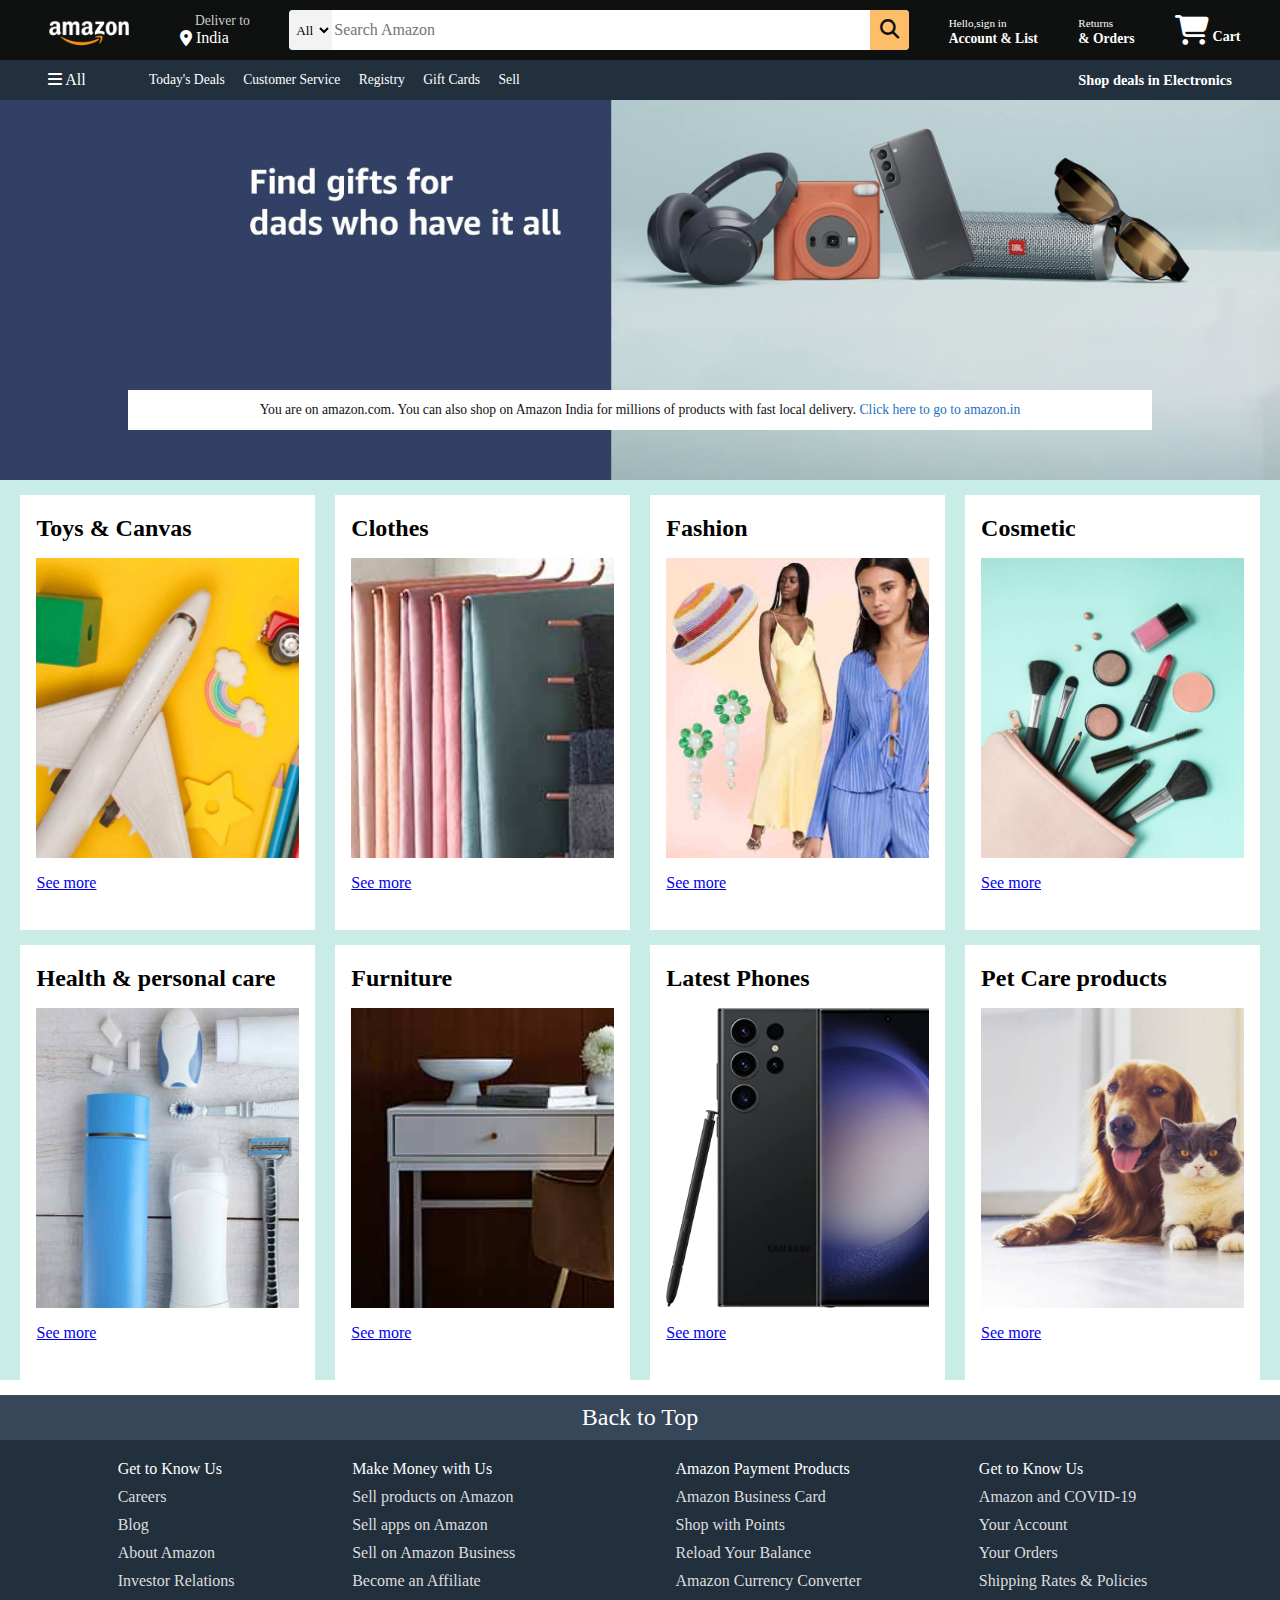
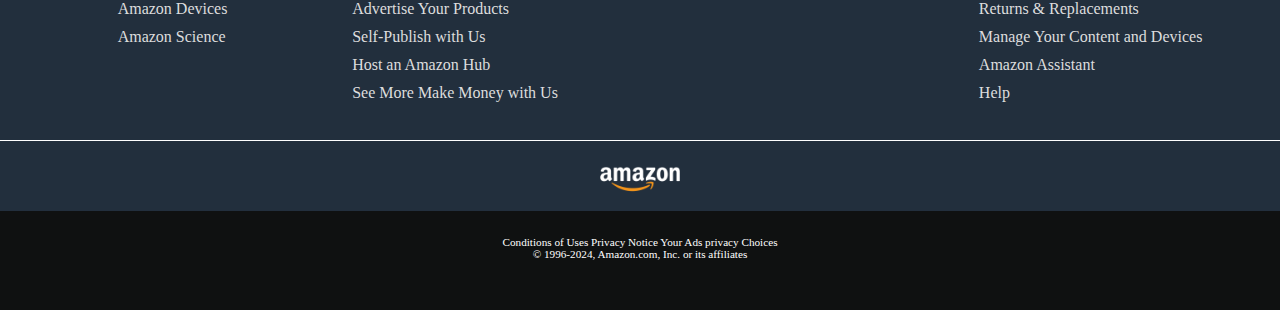
<file: index.html>
<!DOCTYPE html>
<html lang="en">
    <head> 
        <meta charset="UTF-8"/>
        <meta name="viewport" content="width=device-width, initial-scale=1.0"/>
        <title>Amazon</title>
       <link rel="stylesheet" href="https://cdnjs.cloudflare.com/ajax/libs/font-awesome/6.5.1/css/all.min.css">
        <link rel="stylesheet" href="style.css">
    </head>
    <body>
        <header> 
            <div class="navbar">
                <div class="nav-logo border">
                    <div class="logo" ></div>
                </div>

                <div class="nav-address border">
                    <p class="addres"> Deliver to </p>
                    <div class="add-icon">
                        <i class="fa-solid fa-location-dot"></i>
                        <p class="add"> India </p>
                    </div>
                </div>

                <div class="nav-search ">
                    <select class="search-select">
                        <option>All</option>
                        
                    </select>
                    <input placeholder="Search Amazon" class="search-input">
                    <div class="search-icon"> 
                        <i class="fa-solid fa-magnifying-glass"></i>
                    </div>   
                </div>
                <div class="nav-signin border">
                    <p><span>Hello,sign in</span> </p>
                    <p class="nav-sec">Account & List</p>
                </div>

                <div class="nav-return border">
                    <p><span>Returns</span> </p>
                    <p class="nav-sec">& Orders</p>
                </div>

                <div class="nav-cart border">
                    <i class="fa-solid fa-cart-shopping"></i>
                    Cart
                </div>
            </div>
            <!-- gray panel bar  -->
            
            <div class="panel">
                <div class="panel-all">
                    <i class="fa-solid fa-bars"></i>
                    All
                </div>
                <div class="panel-opt">
                    <p>Today's Deals</p>
                    <p>Customer Service</p>
                    <p> Registry</p>
                    <p>Gift Cards</p>
                    <p> Sell</p>
                </div>
                <div class="panel-deals">
                    Shop deals in Electronics
                </div>
            </div>
            

        </header>
        <!-- HERO SECTION (OUTSIDE HEADER) -->

        <div class="hero-section">
            <div class="hero-msg">
                <P>You are on amazon.com. You can also shop on Amazon India for millions of products with fast local delivery.   <a href="https://www.amazon.in/?tag=msndeskabkin-21&ref=pd_sl_7qhce485bd_e&adgrpid=1322714095756137&hvadid=82669897710514&hvnetw=o&hvqmt=e&hvbmt=be&hvdev=c&hvlocint=&hvlocphy=155776&hvtargid=kwd-82670512756912:loc-90&hydadcr=14453_2334184"> Click here to go to amazon.in </a> </P>
            </div>

        </div>
        
        <!-- CONTENT SECTION SHOPNG  -->

        <div class="shop-section">
            <div class="box box">
                <div class="box-content">
                    <h2>Toys & Canvas</h2>
                     <div class="box-img" style="background-image: url('box7_image.jpg');"></div>
                <a href="#">See more </a> 
            </div>
            </div>

            <div class="box2 box">
                <div class="box-content">
                    <h2>Clothes</h2>
                     <div class="box-img" style="background-image: url('box1_image.jpg');"></div>
                     <a href="#">See more </a> 
            </div>
           </div> 

            <div class="box3 box">
                <div class="box-content">
                <h2>Fashion</h2>
                 <div class="box-img" style="background-image: url('box8_image.jpg');"></div>
                 <a href="#">See more </a> 
        </div>
        </div>

            <div class="box4 box">
                <div class="box-content">
                    <h2>Cosmetic</h2>
                     <div class="box-img" style="background-image: url('box5_image.jpg');"></div>
                     <a href="#">See more </a> 
            </div>
            </div>

            <div class="box5 box">
                <div class="box-content">
                    <h2>Health & personal care</h2>
                     <div class="box-img" style="background-image: url('box2_image.jpg');"></div>
                     <a href="#">See more </a> 
            </div>
            </div>

            <div class="box6 box">
                <div class="box-content">
                    <h2>Furniture</h2>
                     <div class="box-img" style="background-image: url('box3_image.jpg');"></div>
                     <a href="#">See more </a> 
            </div>
           </div> 

            <div class="box7 box">
                <div class="box-content">
                <h2>Latest Phones</h2>
                 <div class="box-img" style="background-image: url('box4_image.jpg');"></div>
                 <a href="#">See more </a> 
        </div>
        </div>

            <div class="box8 box">
                <div class="box-content">
                    <h2>Pet Care products</h2>
                     <div class="box-img" style="background-image: url('box6_image.jpg');"></div>
                     <a href="#">See more </a> 
            </div>
            </div>
        </div>
       
        <!-- FOOTERRR TAG -->
        <footer>
            <div class="footone">
                Back to Top
            </div>

            <div class="footpanel2">
                <ul>
                    <p> Get to Know Us</p>
                    <a>Careers</a>
                    <a>Blog</a>
                    <a>About Amazon</a>
                    <a>Investor Relations</a>
                    <a>Amazon Devices</a>
                    <a>Amazon Science</a>
                </ul>

                <ul>
                    <p> Make Money with Us</p>
                    <a>Sell products on Amazon</a>
                    <a>Sell apps on Amazon</a>
                    <a>Sell on Amazon Business</a>
                    <a>Become an Affiliate</a>
                    <a>Advertise Your Products</a>
                    <a>Self-Publish with Us</a>
                    <a>Host an Amazon Hub</a>
                    <a>See More Make Money with Us </a>
                </ul>

                <ul>
                    <p> Amazon Payment Products </p>
                    <a>Amazon Business Card</a>
                    <a>Shop with Points</a>
                    <a>Reload Your Balance</a>
                    <a>Amazon Currency Converter</a>
                    
                </ul>

                <ul>
                    <p> Get to Know Us</p>
                    <a>Amazon and COVID-19</a>
                    <a>Your Account</a>
                    <a>Your Orders</a>
                    <a>Shipping Rates & Policies</a>
                    <a>Returns & Replacements</a>
                    <a>Manage Your Content and Devices</a>
                    <a> Amazon Assistant</a>
                    <a>Help</a>
                </ul>
            </div>

            <div class="footpanel3">
                <div class="logo2"></div>
            </div>

            <div class="panel4">
                <div class="pages">
                    <a>Conditions of Uses</a>
                    <a>Privacy Notice</a>
                    <a>Your Ads privacy Choices</a>
                </div>
                <dic class="copyright">© 1996-2024, Amazon.com, Inc. or its affiliates</dic>
            </div>

        </footer>
    </body>
</html>
</file>
<file: style.css>
*{
    margin: 0;
    font-family: 'Times New Roman', Times, serif;
    border: border-box;
}
.navbar {
    height:60px ;
    background-color: #0f1111;
    color: white;
    display: flex;
    align-items: center;
    justify-content: space-evenly;

}
 
.nav-logo {
    height: 50px;
    width:100px ;
}

.logo {
    background-image: url("amazon_logo.png");
    height: 50px;
    width: 100%;
    background-size: cover;
}
.border {
    border: 1.5px solid transparent;
}
.border:hover {
    border: 1.5px solid white;
}

/* box 2 */
.addres {
    color: #cccccc;
    font-size: 0.85rem;
    margin-left: 15px;
}
.add {
    font-size: 1rem;
    margin-left: 4px;
}

/* add icon ko flex banao cuz its div */
.add-icon {
    display: flex;
    align-items: center;
}
/* BOXXXX 3 */
.nav-search {
    display: flex;
    justify-content: space-evenly;
    background-color: aqua;
    width: 620px;
    height: 40px;
    border-radius: 4px;
}

.search-select {
    background-color: #f3f3f3;
    width: 50px;
    text-align: center;
    border-top-left-radius: 4px;
    border-bottom-left-radius:4px;
    border: none;

}
.search-input {
    width: 100%;
    font-size: 1rem;
    border: none;
}
.search-icon {
    width: 45px;
    display: flex;
    justify-content: center;
    align-items: center;
    font-size: 1.2rem;
    background-color: #febd68;
    border-top-right-radius: 4px;
    border-bottom-right-radius:4px;
    color: #0f1111;
}

.nav-search:hover {
    border: 2px solid orange;
}
 /* BOXX 4 */

 span {
    font-size: 0.7rem;
 }

.nav-sec {
    font-size: 0.85rem;
    font-weight: 700;
}

/* BOXXX 6 */

.nav-cart i {
    font-size: 30px;
}
.nav-cart {
    font-size: 14px;
    font-weight: 700;
}

/* Paneel */
.panel {
    height: 40px;
    background-color: #222f3d;
    display: flex;
    color: white;
    align-items: center;
    justify-content: space-evenly;
    
}
.panel-opt p {
    display: inline;
    margin-left:15px ;
}
.panel-opt {
    width: 70%;
    font-size: 0.85rem;
}
.panel-deals {
    font-size:0.9rem ;
    font-weight: 700;
}

/* HERO SECTIONN */
.hero-section {
    background-image: url("hero_image.jpg");
    background-size: cover;
    height: 380px;
    display: flex;
    justify-content: center;
    align-items: flex-end;
   
}
.hero-msg {
    background-color: white;
    color: #0f1111;
    height: 40px;
    width: 80%;
    display: flex;
    align-items: center;
    justify-content: center;
    font-size: 0.85rem;
    bottom: 25px;
    position: relative;
    margin-bottom: 25px;
}
.hero-msg a {
    color: #1d6fc1;
    text-decoration: none;

}

/* CONTENTTT SHOPINGG */
.shop-section {
    display: flex;
    flex-wrap: wrap;
    justify-content: space-evenly;
    background-color: #c9ede6;
}

.box {
    height:400px;
    /* border: 2px solid black; */
    width: 23%;
    background-color: white;
    padding:20px 0px 15px;
    margin-top: 15px;
}
.box-img {
    height: 300px;
    background-size:cover;
    margin-bottom:1rem ;
    margin-top: 1rem;

}
.box-content {
    margin-left: 1rem;
    margin-right: 1rem;
}
.box-content p {
    color: #060606;
}

/* FOOTERRR */
footer {
    margin-top: 15px;
}
.footone {
    background-color: #37475a;
    color: white;
    height: 45px;
    display: flex;
    justify-content: center;
    align-items: center;
    font-size: 1.5rem;
}
.footpanel2 {
    background-color: #222f3d;
    color: white;
    height:300px;
    display: flex;
    justify-content: space-evenly;

}
ul {
    margin-top: 20px;
}
ul a {
    display: block;
    font-size: 1rem;
    margin-top: 10px;
    color: #dddddd;
}
.footpanel3 {
    background-color: #222f3d;
    color: white;
    border-top:0.5px solid white ;
    height: 70px;
    display: flex;
    justify-content: center;
    align-items: center;
}

.logo2 {
    background-image: url("amazon_logo.png");
    height: 50px;
     width: 100px; 
    background-size: cover;
}

.panel4 {
    background-color: #0f1111;
    color: white;
    height: 99px;
/*     
     display: flex;
    justify-content: center;
    align-items: center;  */
    font-size: 0.7rem;
    text-align: center;
}
.pages {
    font-size:0.7rem ;
    text-align: center;
    padding-top:25px ;
}
.copyright {
    padding-top: 5px;
    font-size: 0.7rem;
    text-align: center;
}
</file>
